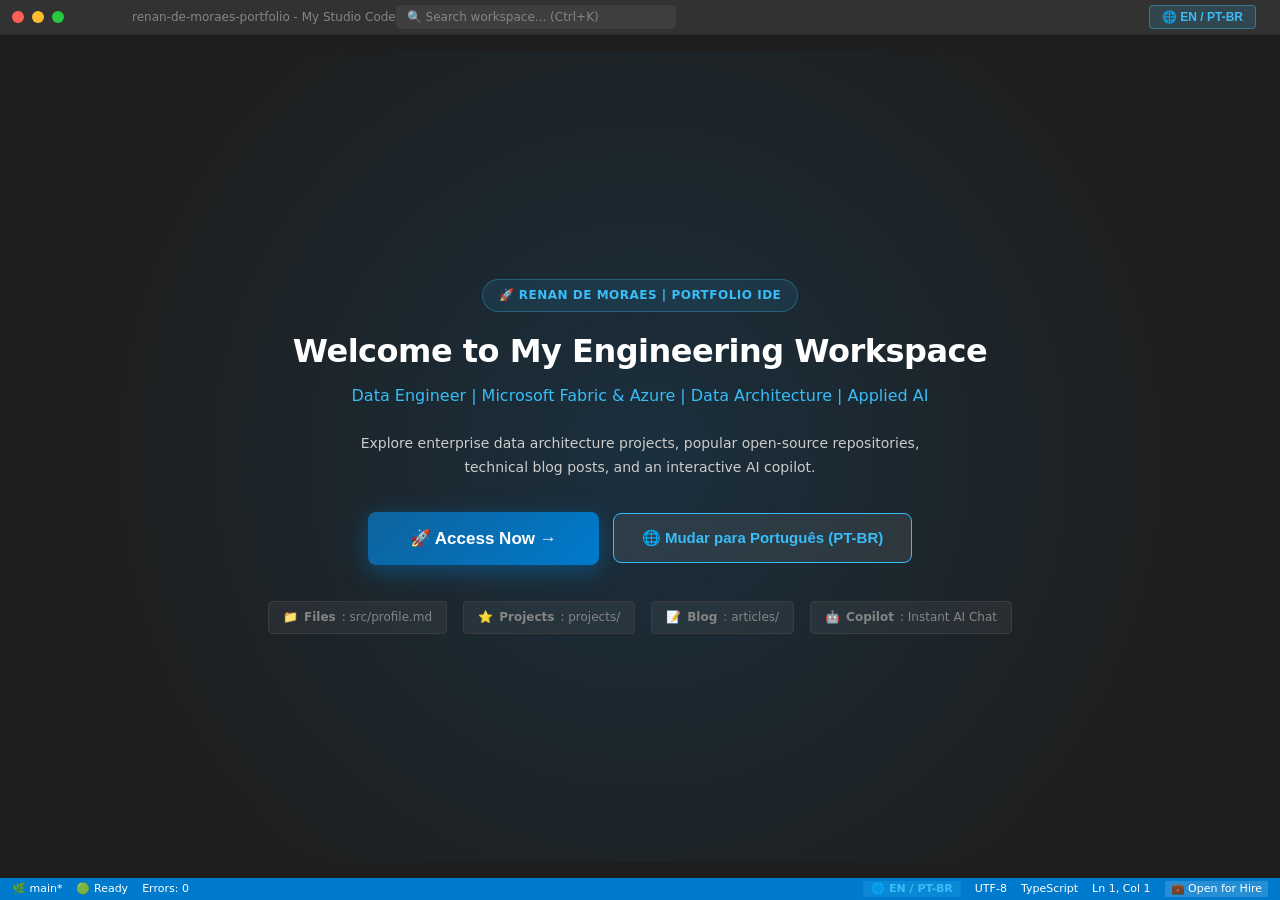
<file: index.html>
<!DOCTYPE html>
<html lang="pt-BR">
  <head>
    <meta charset="UTF-8" />
    <meta name="viewport" content="width=device-width, initial-scale=1.0" />
    <meta name="color-scheme" content="dark" />
    <meta name="theme-color" content="#1e1e1e" />
    <title>Renan De Moraes | Data & AI Engineer</title>
    <meta name="description" content="Portfolio IDE de Renan De Moraes - Data & AI Engineer, Fabric, Azure, Databricks, LangGraph e Migrações High-Volume." />
    <meta name="robots" content="index, follow, max-image-preview:large, max-snippet:-1, max-video-preview:-1" />
    <meta name="author" content="Renan De Moraes" />
    <meta name="keywords" content="Renan De Moraes, Data Engineer, AI Engineer, Microsoft Fabric, Azure, Databricks, LangGraph, Python, SQL" />
    <link rel="canonical" href="https://renan-de-moraes.com/" />

    <script type="application/ld+json">
      {
        "@context": "https://schema.org",
        "@type": "Person",
        "name": "Renan De Moraes",
        "url": "https://renan-de-moraes.com/",
        "jobTitle": "Data & AI Engineer",
        "sameAs": [
          "https://www.linkedin.com/in/renan-moraes-data-ai-engineer/",
          "https://github.com/mpraes"
        ]
      }
    </script>
    <link rel="stylesheet" href="./assets/css/style.css?v=1" />
  </head>
  <body>
    <div id="app-root" class="welcome-mode">
      <header class="window-header">
        <div class="window-controls">
          <span class="win-btn win-close" title="Close"></span>
          <span class="win-btn win-min" title="Minimize"></span>
          <span class="win-btn win-max" title="Maximize"></span>
        </div>
        <div class="window-title">
          <span>renan-de-moraes-portfolio - My Studio Code</span>
        </div>
        <div class="window-search" id="cmd-palette-btn" title="Search files (Ctrl+K)">
          <span>🔍 Search workspace... (Ctrl+K)</span>
        </div>
        <button class="header-lang-btn" id="header-lang-btn" title="Switch Language (EN / PT-BR)">🌐 EN / PT-BR</button>
      </header>

      <div class="ide-body">
        <aside class="activity-bar" aria-label="Activity Bar">
          <div class="activity-nav-group">
            <button class="activity-icon-btn active" id="btn-toggle-explorer" title="Explorer (Ctrl+Shift+E)">
              <svg viewBox="0 0 24 24"><path d="M19 3H5c-1.1 0-2 .9-2 2v14c0 1.1.9 2 2 2h14c1.1 0 2-.9 2-2V5c0-1.1-.9-2-2-2zm0 16H5V5h14v14zM7 7h10v2H7zm0 4h10v2H7zm0 4h7v2H7z"/></svg>
            </button>
            <button class="activity-icon-btn" id="btn-toggle-search" title="Search Workspace">
              <svg viewBox="0 0 24 24"><path d="M15.5 14h-.79l-.28-.27C15.41 12.59 16 11.11 16 9.5 16 5.91 13.09 3 9.5 3S3 5.91 3 9.5 5.91 16 9.5 16c1.61 0 3.09-.59 4.23-1.57l.27.28v.79l5 4.99L20.49 19l-4.99-5zm-6 0C7.01 14 5 11.99 5 9.5S7.01 5 9.5 5 14 7.01 14 9.5 11.99 14 9.5 14z"/></svg>
            </button>
            <button class="activity-icon-btn" id="btn-toggle-copilot" title="Renan Copilot AI Chatbot">
              <svg viewBox="0 0 24 24"><path d="M12 2A10 10 0 0 0 2 12a10 10 0 0 0 10 10 10 10 0 0 0 10-10A10 10 0 0 0 12 2zm1 14.5h-2v-2h2v2zm0-4h-2V7h2v5.5z"/></svg>
            </button>
          </div>
          <div class="activity-nav-group">
            <button class="activity-icon-btn" title="Settings">
              <svg viewBox="0 0 24 24"><path d="M19.14 12.94c.04-.3.06-.61.06-.94 0-.32-.02-.64-.07-.94l2.03-1.58c.18-.14.23-.41.12-.61l-1.92-3.32c-.12-.22-.37-.29-.59-.22l-2.39.96c-.5-.38-1.03-.7-1.62-.94l-.36-2.54c-.04-.24-.24-.41-.48-.41h-3.84c-.24 0-.43.17-.47.41l-.36 2.54c-.59.24-1.13.57-1.62.94l-2.39-.96c-.22-.08-.47 0-.59.22L2.74 8.87c-.12.21-.08.47.12.61l2.03 1.58c-.05.3-.09.63-.09.94s.02.64.07.94l-2.03 1.58c-.18.14-.23.41-.12.61l1.92 3.32c.12.22.37.29.59.22l2.39-.96c.5.38 1.03.7 1.62.94l.36 2.54c.05.24.24.41.48.41h3.84c.24 0 .44-.17.47-.41l.36-2.54c.59-.24 1.13-.56 1.62-.94l2.39.96c.22.08.47 0 .59-.22l1.92-3.32c.12-.22.07-.47-.12-.61l-2.01-1.58zM12 15.6c-1.98 0-3.6-1.62-3.6-3.6s1.62-3.6 3.6-3.6 3.6 1.62 3.6 3.6-1.62 3.6-3.6-3.6 3.6z"/></svg>
            </button>
          </div>
        </aside>

        <section class="sidebar-pane" id="sidebar-pane" aria-label="File Explorer">
          <div class="sidebar-header">
            <span>Explorer: Renan-Portfolio</span>
            <button class="pane-close-btn" id="btn-close-sidebar" title="Hide Explorer (Ctrl+B)">✕</button>
          </div>
          <div class="sidebar-search-box">
            <input type="text" id="file-search-input" class="sidebar-search-input" placeholder="Filter files..." />
          </div>
          <div class="file-tree" id="file-tree"></div>
        </section>

        <main class="editor-pane" aria-label="Code Editor Space">
          <nav class="tab-bar" id="tab-bar" aria-label="Open Tabs"></nav>

          <div class="breadcrumbs-bar" id="breadcrumbs-bar">
            <span>renan-de-moraes</span>
            <span class="breadcrumb-sep">&gt;</span>
            <span id="breadcrumb-active-path">src > profile.md</span>
          </div>

          <div class="editor-buffer-container" id="editor-container">
            <div class="line-numbers" id="line-numbers"></div>
            <div class="line-content" id="line-content"></div>
          </div>
        </main>

        <aside class="copilot-pane" id="copilot-pane" aria-label="AI Assistant">
          <div class="copilot-header">
            <div style="display:flex; align-items:center; gap:6px;">
              <span>🤖 Renan AI Copilot</span>
              <span style="font-size:10px; opacity:0.7;">[Heuristic]</span>
            </div>
            <button class="pane-close-btn" id="btn-close-copilot" title="Hide Copilot Pane">✕</button>
          </div>
          <div class="copilot-messages" id="copilot-messages">
            <div class="chat-bubble chat-bubble-bot">
              👋 Hi! I'm Renan's AI Copilot assistant. Ask me anything about his <strong>GitHub Projects</strong> (QuickELT, Ingestão no Limite), <strong>Microsoft Fabric</strong>, <strong>LangGraph AI Agents</strong>, <strong>SAP Migrations</strong>, or technical articles!
            </div>
          </div>
          <div class="chat-chips-container" id="copilot-chips" style="padding: 0 12px 10px;">
            <span class="chat-chip" data-query="projects">⭐ GitHub Projects</span>
            <span class="chat-chip" data-query="fabric">🔥 Fabric & Lakehouse</span>
            <span class="chat-chip" data-query="ai agent">🤖 LangGraph AI</span>
            <span class="chat-chip" data-query="sap migration">⚡ SAP 200M+ Migration</span>
            <span class="chat-chip" data-query="blog">📝 Articles / Blog</span>
            <span class="chat-chip" data-query="contact">📫 Contact</span>
          </div>
          <div class="copilot-input-area">
            <form class="copilot-input-form" id="copilot-form">
              <input type="text" class="copilot-input" id="copilot-input" placeholder="Ask a question..." autocomplete="off" />
              <button type="submit" class="copilot-send-btn">Send</button>
            </form>
          </div>
        </aside>
      </div>

      <footer class="status-bar">
        <div class="status-left">
          <span class="status-item" id="git-branch-status">🌿 main*</span>
          <span class="status-item">🟢 Ready</span>
          <span class="status-item">Errors: 0</span>
        </div>
        <div class="status-right">
          <span class="status-item" id="lang-toggle-btn" style="background: rgba(56,189,248,0.2); color: var(--accent-cyan); font-weight: bold; padding: 0 8px; border-radius:3px; cursor:pointer;" title="Switch Language (EN / PT-BR)">🌐 EN / PT-BR</span>
          <span class="status-item">UTF-8</span>
          <span class="status-item" id="language-mode-status">TypeScript</span>
          <span class="status-item">Ln 1, Col 1</span>
          <span class="status-item" style="background: rgba(255,255,255,0.15); padding: 0 6px; border-radius:2px;">💼 Open for Hire</span>
        </div>
      </footer>
    </div>

    <script src="./assets/js/app.js?v=1"></script>
    <script src="./assets/js/copilot-heuristics.js?v=1"></script>
  </body>
</html>
</file>
<file: assets/css/style.css>
/* ==========================================================================
   VS Code Dark Theme Design System - Renan De Moraes Portfolio
   ========================================================================== */

:root {
  /* IDE Surfaces */
  --ide-bg: #1e1e1e;
  --ide-sidebar: #252526;
  --ide-activity: #333333;
  --ide-titlebar: #323233;
  --ide-statusbar: #007acc;
  --ide-tab-active: #1e1e1e;
  --ide-tab-inactive: #2d2d2d;
  --ide-tab-hover: #2a2d2e;
  --ide-border: #3c3c3c;
  --ide-border-subtle: #2b2b2b;
  --ide-selection: #264f78;
  --ide-hover: #2a2d2e;

  /* Accent & Highlight Colors */
  --accent-blue: #0e639c;
  --accent-cyan: #38bdf8;
  --accent-green: #4ec9b0;
  --accent-orange: #ce9178;
  --accent-yellow: #dcdcaa;
  --accent-purple: #c586c0;

  /* Typography */
  --text-high: #ffffff;
  --text-main: #cccccc;
  --text-muted: #858585;
  --font-ui: "Segoe UI", system-ui, -apple-system, BlinkMacSystemFont, Roboto, sans-serif;
  --font-mono: "Fira Code", Consolas, "Courier New", Courier, monospace;

  /* Syntax Highlighting */
  --syn-keyword: #569cd6;
  --syn-string: #ce9178;
  --syn-comment: #6a9955;
  --syn-function: #dcdcaa;
  --syn-number: #b5cea8;
  --syn-type: #4ec9b0;
  --syn-variable: #9cdcfe;

  /* Timing & Motion */
  --ease-standard: cubic-bezier(0.16, 1, 0.3, 1);
  --duration-fast: 150ms;
}

*, *::before, *::after {
  box-sizing: border-box;
}

html, body {
  margin: 0;
  padding: 0;
  height: 100%;
  width: 100%;
  overflow: hidden;
  background-color: var(--ide-bg);
  color: var(--text-main);
  font-family: var(--font-ui);
  font-size: 14px;
  line-height: 1.5;
  -webkit-font-smoothing: antialiased;
}

/* ==========================================================================
   Full Window IDE Layout Grid
   ========================================================================== */

#app-root {
  display: flex;
  flex-direction: column;
  height: 100vh;
  width: 100vw;
  overflow: hidden;
}

/* Window Header Bar */
.window-header {
  height: 35px;
  background-color: var(--ide-titlebar);
  border-bottom: 1px solid var(--ide-border-subtle);
  display: flex;
  align-items: center;
  justify-content: space-between;
  padding: 0 12px;
  user-select: none;
  z-index: 100;
}

.window-controls {
  display: flex;
  align-items: center;
  gap: 8px;
  width: 120px;
}

.win-btn {
  width: 12px;
  height: 12px;
  border-radius: 50%;
  display: inline-block;
}
.win-close { background-color: #ff5f56; }
.win-min { background-color: #ffbd2e; }
.win-max { background-color: #27c93f; }

.window-title {
  font-size: 12px;
  color: var(--text-muted);
  display: flex;
  align-items: center;
  gap: 6px;
}

.window-search {
  display: flex;
  align-items: center;
  background-color: rgba(255, 255, 255, 0.06);
  border: 1px solid var(--ide-border);
  border-radius: 4px;
  padding: 2px 10px;
  width: 280px;
  color: var(--text-muted);
  font-size: 12px;
  cursor: pointer;
}

.window-search:hover {
  border-color: var(--accent-blue);
  color: var(--text-main);
}

/* Main Workspace Body */
.ide-body {
  display: flex;
  flex: 1;
  height: calc(100vh - 57px);
  overflow: hidden;
  position: relative;
}

/* Activity Bar (Far Left) */
.activity-bar {
  width: 48px;
  background-color: var(--ide-activity);
  border-right: 1px solid var(--ide-border-subtle);
  display: flex;
  flex-direction: column;
  align-items: center;
  justify-content: space-between;
  padding: 8px 0;
  z-index: 20;
}

.activity-nav-group {
  display: flex;
  flex-direction: column;
  gap: 12px;
  width: 100%;
}

.activity-icon-btn {
  width: 100%;
  height: 48px;
  background: none;
  border: none;
  color: var(--text-muted);
  display: flex;
  align-items: center;
  justify-content: center;
  cursor: pointer;
  position: relative;
  transition: color var(--duration-fast) var(--ease-standard);
}

.activity-icon-btn svg {
  width: 22px;
  height: 22px;
  fill: currentColor;
}

.activity-icon-btn:hover {
  color: var(--text-high);
}

.activity-icon-btn.active {
  color: var(--text-high);
}

.activity-icon-btn.active::before {
  content: "";
  position: absolute;
  left: 0;
  top: 6px;
  bottom: 6px;
  width: 2px;
  background-color: var(--text-high);
}

/* Sidebar Explorer Pane */
.sidebar-pane {
  width: 250px;
  background-color: var(--ide-sidebar);
  border-right: 1px solid var(--ide-border-subtle);
  display: flex;
  flex-direction: column;
  user-select: none;
  transition: width 0.2s var(--ease-standard), opacity 0.2s var(--ease-standard);
  z-index: 15;
}

.sidebar-pane.hidden {
  width: 0 !important;
  min-width: 0 !important;
  overflow: hidden !important;
  border-right: none !important;
  opacity: 0;
  pointer-events: none;
}

.pane-close-btn {
  background: none;
  border: none;
  color: var(--text-muted);
  font-size: 12px;
  cursor: pointer;
  padding: 2px 6px;
  border-radius: 3px;
  line-height: 1;
  transition: background-color var(--duration-fast), color var(--duration-fast);
}

.pane-close-btn:hover {
  background-color: rgba(255, 255, 255, 0.15);
  color: var(--text-high);
}

.sidebar-header {
  padding: 10px 16px;
  font-size: 11px;
  font-weight: 700;
  letter-spacing: 0.5px;
  text-transform: uppercase;
  color: var(--text-muted);
  display: flex;
  align-items: center;
  justify-content: space-between;
}

.sidebar-search-box {
  padding: 6px 12px;
}

.sidebar-search-input {
  width: 100%;
  background-color: rgba(0, 0, 0, 0.2);
  border: 1px solid var(--ide-border);
  border-radius: 3px;
  padding: 4px 8px;
  color: var(--text-main);
  font-size: 12px;
  outline: none;
}

.sidebar-search-input:focus {
  border-color: var(--accent-blue);
}

.file-tree {
  flex: 1;
  overflow-y: auto;
  padding: 4px 0;
}

.tree-folder {
  margin-bottom: 4px;
}

.tree-folder-title {
  display: flex;
  align-items: center;
  gap: 6px;
  padding: 4px 12px;
  font-weight: 600;
  font-size: 12px;
  color: var(--text-main);
  cursor: pointer;
}

.tree-folder-title:hover {
  background-color: var(--ide-hover);
}

.tree-file-list {
  list-style: none;
  margin: 0;
  padding: 0;
}

.tree-file-item {
  display: flex;
  align-items: center;
  gap: 8px;
  padding: 4px 12px 4px 28px;
  font-size: 13px;
  color: var(--text-main);
  cursor: pointer;
  transition: background-color var(--duration-fast);
}

.tree-file-item:hover {
  background-color: var(--ide-hover);
}

.tree-file-item.active {
  background-color: var(--ide-selection);
  color: var(--text-high);
}

.file-icon {
  width: 16px;
  height: 16px;
  display: inline-flex;
  align-items: center;
  justify-content: center;
  font-size: 12px;
}

.icon-ts { color: #3178c6; }
.icon-json { color: #f1e05a; }
.icon-py { color: #3572a5; }
.icon-sql { color: #e38c00; }
.icon-md { color: #42a5f5; }

/* Middle Editor Workspace */
.editor-pane {
  flex: 1;
  display: flex;
  flex-direction: column;
  background-color: var(--ide-bg);
  overflow: hidden;
}

/* Editor Tab Bar */
.tab-bar {
  display: flex;
  background-color: var(--ide-tab-inactive);
  border-bottom: 1px solid var(--ide-border-subtle);
  overflow-x: auto;
  user-select: none;
  height: 35px;
}

.editor-tab {
  display: flex;
  align-items: center;
  gap: 8px;
  padding: 0 14px;
  height: 35px;
  background-color: var(--ide-tab-inactive);
  border-right: 1px solid var(--ide-border-subtle);
  color: var(--text-muted);
  font-size: 13px;
  cursor: pointer;
  white-space: nowrap;
  transition: background-color var(--duration-fast);
}

.editor-tab:hover {
  background-color: var(--ide-tab-hover);
}

.editor-tab.active {
  background-color: var(--ide-tab-active);
  color: var(--text-high);
  border-top: 2px solid var(--accent-cyan);
}

.tab-close-btn {
  background: none;
  border: none;
  color: var(--text-muted);
  font-size: 12px;
  border-radius: 3px;
  padding: 2px 4px;
  cursor: pointer;
}

.tab-close-btn:hover {
  background-color: rgba(255, 255, 255, 0.15);
  color: var(--text-high);
}

/* Breadcrumb Bar */
.breadcrumbs-bar {
  height: 24px;
  background-color: var(--ide-bg);
  border-bottom: 1px solid var(--ide-border-subtle);
  display: flex;
  align-items: center;
  padding: 0 16px;
  font-size: 12px;
  color: var(--text-muted);
  gap: 6px;
}

.breadcrumb-sep {
  color: var(--ide-border);
}

/* Editor Code Buffer Area */
.editor-buffer-container {
  flex: 1;
  display: flex;
  overflow: auto;
  position: relative;
  font-family: var(--font-mono);
}

.line-numbers {
  width: 48px;
  padding: 16px 8px 16px 0;
  text-align: right;
  color: #555555;
  user-select: none;
  font-size: 13px;
  line-height: 1.6;
  border-right: 1px solid rgba(255, 255, 255, 0.05);
}

.line-content {
  flex: 1;
  padding: 16px 20px;
  overflow-x: auto;
  font-size: 13px;
  line-height: 1.6;
  color: var(--text-main);
}

/* Formatted Content Cards inside Code Buffer */
.code-card-grid {
  display: grid;
  grid-template-columns: repeat(auto-fit, minmax(280px, 1fr));
  gap: 16px;
  margin: 16px 0;
  font-family: var(--font-ui);
}

.code-card {
  background-color: var(--ide-sidebar);
  border: 1px solid var(--ide-border);
  border-radius: 6px;
  padding: 16px;
  transition: transform 0.2s, border-color 0.2s;
}

.code-card:hover {
  border-color: var(--accent-cyan);
  transform: translateY(-2px);
}

.code-card-title {
  font-size: 16px;
  font-weight: 700;
  color: var(--text-high);
  margin-top: 0;
  margin-bottom: 8px;
}

.code-card-subtitle {
  font-size: 12px;
  color: var(--accent-cyan);
  margin-bottom: 12px;
}

.tech-badge-container {
  display: flex;
  flex-wrap: wrap;
  gap: 6px;
  margin-top: 12px;
}

.tech-badge {
  background-color: rgba(56, 189, 248, 0.1);
  border: 1px solid rgba(56, 189, 248, 0.3);
  color: var(--accent-cyan);
  font-size: 11px;
  padding: 2px 8px;
  border-radius: 12px;
  font-family: var(--font-mono);
}

/* Markdown Render Styling for Articles */
.markdown-article {
  font-family: var(--font-ui);
  max-width: 800px;
  color: var(--text-main);
  line-height: 1.7;
}

.markdown-article h1 {
  font-size: 24px;
  color: var(--text-high);
  border-bottom: 1px solid var(--ide-border);
  padding-bottom: 8px;
}

.markdown-article h2 {
  font-size: 18px;
  color: var(--accent-cyan);
  margin-top: 24px;
}

.markdown-article code {
  font-family: var(--font-mono);
  background-color: rgba(255, 255, 255, 0.08);
  padding: 2px 6px;
  border-radius: 4px;
}

.markdown-article pre {
  background-color: #141414;
  border: 1px solid var(--ide-border);
  border-radius: 6px;
  padding: 16px;
  overflow-x: auto;
}

.markdown-article pre code {
  background: none;
  padding: 0;
}

/* Right Copilot Chatbot Pane */
.copilot-pane {
  width: 330px;
  background-color: var(--ide-sidebar);
  border-left: 1px solid var(--ide-border-subtle);
  display: flex;
  flex-direction: column;
  transition: width 0.2s var(--ease-standard), opacity 0.2s var(--ease-standard);
  z-index: 15;
}

.copilot-pane.hidden {
  width: 0 !important;
  min-width: 0 !important;
  overflow: hidden !important;
  border-left: none !important;
  opacity: 0;
  pointer-events: none;
}

.copilot-header {
  padding: 10px 14px;
  background-color: var(--ide-titlebar);
  border-bottom: 1px solid var(--ide-border-subtle);
  display: flex;
  align-items: center;
  justify-content: space-between;
  font-weight: 600;
  font-size: 12px;
  color: var(--text-high);
}

.copilot-messages {
  flex: 1;
  overflow-y: auto;
  padding: 14px;
  display: flex;
  flex-direction: column;
  gap: 12px;
}

.chat-bubble {
  padding: 10px 12px;
  border-radius: 6px;
  font-size: 13px;
  line-height: 1.5;
  max-width: 90%;
}

.chat-bubble-bot {
  background-color: rgba(255, 255, 255, 0.05);
  border: 1px solid var(--ide-border);
  color: var(--text-main);
  align-self: flex-start;
}

.chat-bubble-user {
  background-color: var(--accent-blue);
  color: var(--text-high);
  align-self: flex-end;
}

.chat-chips-container {
  display: flex;
  flex-wrap: wrap;
  gap: 6px;
  margin-top: 8px;
}

.chat-chip {
  background-color: rgba(255, 255, 255, 0.08);
  border: 1px solid var(--ide-border);
  color: var(--accent-cyan);
  font-size: 11px;
  padding: 4px 8px;
  border-radius: 12px;
  cursor: pointer;
  transition: background-color var(--duration-fast);
}

.chat-chip:hover {
  background-color: rgba(56, 189, 248, 0.2);
  border-color: var(--accent-cyan);
}

.copilot-input-area {
  padding: 12px;
  border-top: 1px solid var(--ide-border-subtle);
  background-color: var(--ide-bg);
}

.copilot-input-form {
  display: flex;
  gap: 6px;
}

.copilot-input {
  flex: 1;
  background-color: var(--ide-sidebar);
  border: 1px solid var(--ide-border);
  border-radius: 4px;
  padding: 8px 10px;
  color: var(--text-main);
  font-size: 12px;
  outline: none;
}

.copilot-input:focus {
  border-color: var(--accent-blue);
}

.copilot-send-btn {
  background-color: var(--accent-blue);
  border: none;
  border-radius: 4px;
  color: var(--text-high);
  padding: 0 12px;
  cursor: pointer;
  font-weight: 600;
}

.copilot-send-btn:hover {
  background-color: #1177bb;
}

/* Bottom Status Bar */
.status-bar {
  height: 22px;
  background-color: var(--ide-statusbar);
  color: #ffffff;
  display: flex;
  align-items: center;
  justify-content: space-between;
  padding: 0 12px;
  font-size: 11px;
  user-select: none;
  z-index: 100;
}

.status-left, .status-right {
  display: flex;
  align-items: center;
  gap: 14px;
}

.status-item {
  display: flex;
  align-items: center;
  gap: 4px;
  cursor: pointer;
}

.status-item:hover {
  background-color: rgba(255, 255, 255, 0.2);
  padding: 0 4px;
  border-radius: 2px;
}

/* ==========================================================================
   Responsive Adjustments
   ========================================================================== */

@media (max-width: 900px) {
  .copilot-pane {
    position: absolute;
    right: 0;
    top: 0;
    bottom: 0;
    transform: translateX(100%);
    box-shadow: -4px 0 12px rgba(0,0,0,0.5);
  }

  .copilot-pane.visible {
    transform: translateX(0);
  }

  .sidebar-pane {
    position: absolute;
    left: 48px;
    top: 0;
    bottom: 0;
    transform: translateX(-100%);
    box-shadow: 4px 0 12px rgba(0,0,0,0.5);
  }

  .sidebar-pane.visible {
    transform: translateX(0);
  }
}

/* Welcome Landing Hero Screen */
.welcome-landing {
  display: flex;
  flex-direction: column;
  align-items: center;
  justify-content: center;
  text-align: center;
  min-height: 100%;
  padding: 40px 20px;
  background: radial-gradient(circle at center, rgba(14, 99, 156, 0.25) 0%, rgba(30, 30, 30, 0.98) 75%);
  font-family: var(--font-ui);
}

.welcome-logo-badge {
  background: rgba(56, 189, 248, 0.1);
  border: 1px solid rgba(56, 189, 248, 0.3);
  color: var(--accent-cyan);
  font-size: 12px;
  font-weight: 700;
  padding: 6px 16px;
  border-radius: 20px;
  margin-bottom: 20px;
  letter-spacing: 0.5px;
  text-transform: uppercase;
}

.welcome-title {
  font-size: 32px;
  font-weight: 800;
  color: var(--text-high);
  margin: 0 0 12px 0;
  letter-spacing: -0.5px;
  line-height: 1.2;
}

.welcome-subtitle {
  font-size: 16px;
  color: var(--accent-cyan);
  margin: 0 0 24px 0;
  max-width: 620px;
  line-height: 1.6;
}

.welcome-desc {
  font-size: 14px;
  color: var(--text-main);
  max-width: 580px;
  margin: 0 auto 32px auto;
  line-height: 1.7;
}

.btn-access-now {
  background: linear-gradient(135deg, #0e639c 0%, #007acc 100%);
  color: #ffffff !important;
  font-size: 17px;
  font-weight: 700;
  padding: 16px 42px;
  border: none;
  border-radius: 8px;
  cursor: pointer;
  box-shadow: 0 6px 24px rgba(0, 122, 204, 0.45);
  transition: transform 0.2s var(--ease-standard), box-shadow 0.2s var(--ease-standard), background 0.2s;
  display: inline-flex;
  align-items: center;
  gap: 10px;
  text-decoration: none;
}

.btn-access-now:hover {
  transform: translateY(-3px) scale(1.02);
  box-shadow: 0 8px 30px rgba(0, 122, 204, 0.7);
  background: linear-gradient(135deg, #1177bb 0%, #0098ff 100%);
}

.welcome-shortcuts {
  margin-top: 36px;
  display: flex;
  flex-wrap: wrap;
  justify-content: center;
  gap: 16px;
  font-size: 12px;
  color: var(--text-muted);
}

.welcome-shortcut-item {
  background: rgba(255, 255, 255, 0.05);
  border: 1px solid var(--ide-border);
  padding: 6px 14px;
  border-radius: 4px;
  display: flex;
  align-items: center;
  gap: 6px;
}

/* Welcome Mode - Distraction-free Landing View */
#app-root.welcome-mode .activity-bar,
#app-root.welcome-mode .sidebar-pane,
#app-root.welcome-mode .copilot-pane,
#app-root.welcome-mode .tab-bar,
#app-root.welcome-mode .breadcrumbs-bar,
#app-root.welcome-mode .line-numbers {
  display: none !important;
}

#app-root.welcome-mode .editor-pane {
  flex: 1;
  width: 100%;
}

#app-root.welcome-mode .editor-buffer-container {
  background-color: var(--ide-bg);
}

.header-lang-btn {
  background: rgba(56, 189, 248, 0.15);
  border: 1px solid rgba(56, 189, 248, 0.4);
  color: var(--accent-cyan);
  font-size: 12px;
  font-weight: bold;
  padding: 4px 12px;
  border-radius: 4px;
  cursor: pointer;
  margin-left: auto;
  margin-right: 12px;
  transition: background 0.2s, transform 0.1s;
}

.header-lang-btn:hover {
  background: rgba(56, 189, 248, 0.3);
  transform: scale(1.03);
}

.btn-lang-welcome {
  background: rgba(255, 255, 255, 0.08);
  border: 1px solid var(--accent-cyan);
  color: var(--accent-cyan);
  font-size: 15px;
  font-weight: 600;
  padding: 15px 28px;
  border-radius: 8px;
  cursor: pointer;
  transition: background 0.2s, transform 0.2s;
  display: inline-flex;
  align-items: center;
  gap: 8px;
}

.btn-lang-welcome:hover {
  background: rgba(56, 189, 248, 0.2);
  transform: translateY(-2px);
}
</file>
